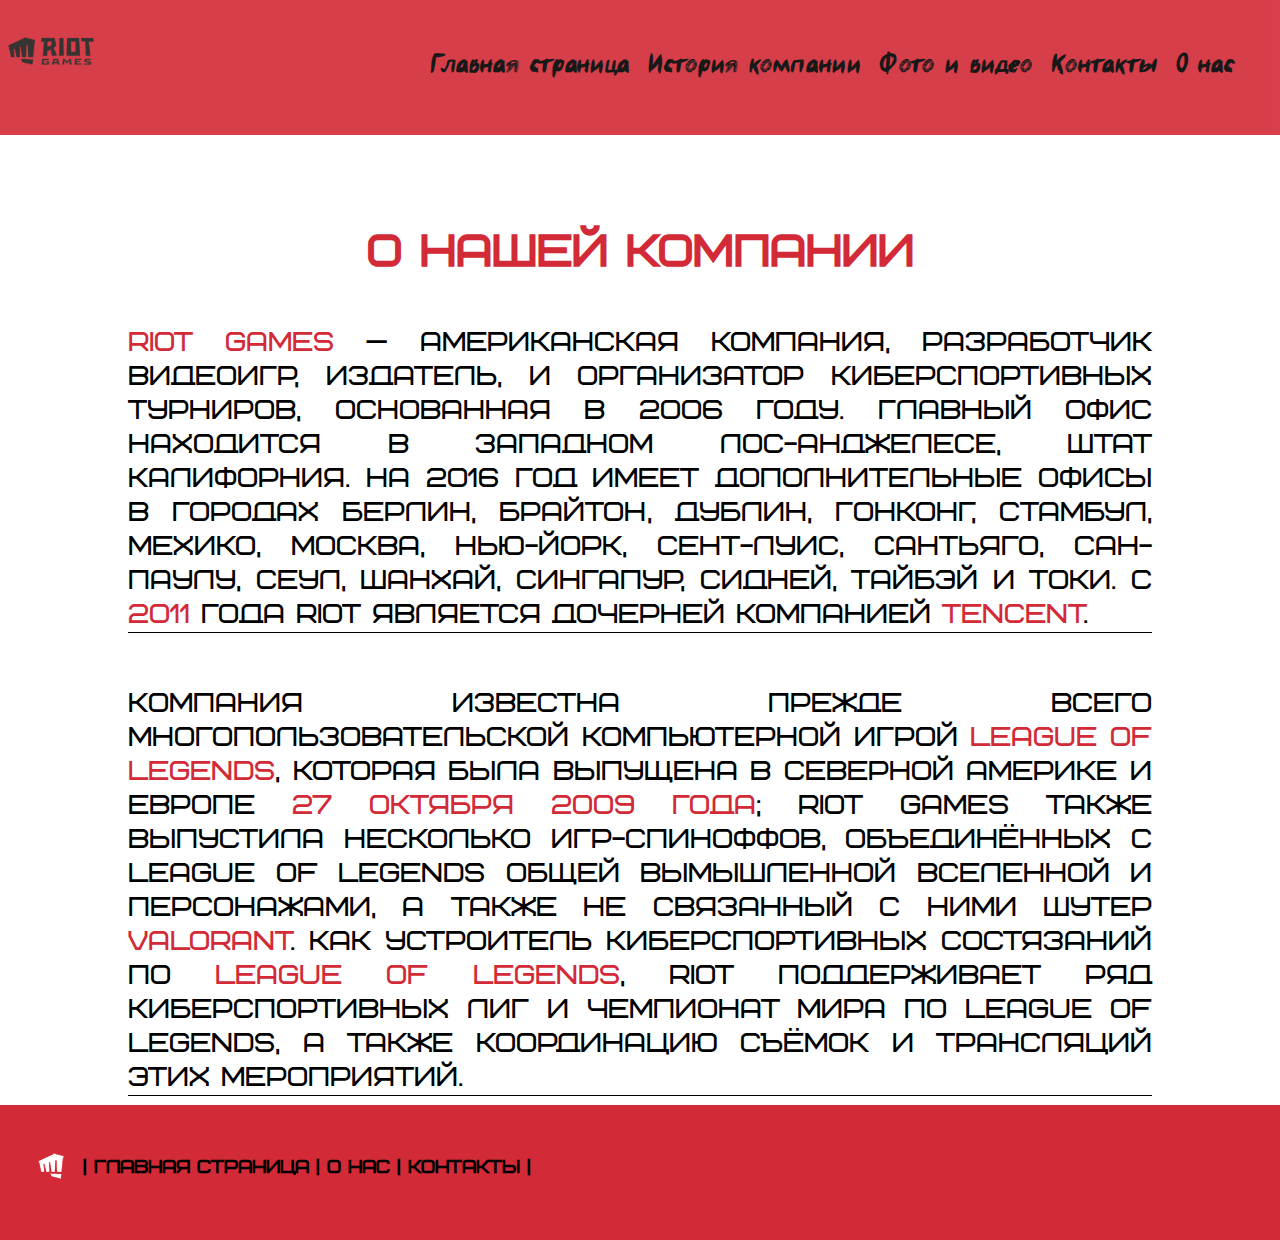
<file: День 3/pages/abouts.html>
<!DOCTYPE html>
<html lang="en">
  <head>
    <meta charset="UTF-8" />
    <meta http-equiv="X-UA-Compatible" content="IE=edge" />
    <meta name="viewport" content="width=device-width, initial-scale=1.0" />
    <link rel="stylesheet" type="text/css" href="../styles/main.css" />
    <!--Эта ссылка отвечает за присоединение библиотеки стилей, отсюда иконки брал "fb fa-Linkendin" например-->
    <link
      rel="stylesheet"
      href="https://cdnjs.cloudflare.com/ajax/libs/font-awesome/5.15.3/css/all.min.css"
      integrity="sha512-iBBXm8fW90+nuLcSKlbmrPcLa0OT92xO1BIsZ+ywDWZCvqsWgccV3gFoRBv0z+8dLJgyAHIhR35VZc2oM/gI1w=="
      crossorigin="anonymous"
      referrerpolicy="no-referrer"
    />
    
    <title>Document</title>
  </head>
  <body>
    <!--Тут меню делал-->
    <nav class="header">
      <!--Вместо лого тут кнопка, а её фоном уже выставлено лого-->
      <button></button>
      <div class="menu">
        <a href="../index.html">Главная страница</a>
        <a href="./history.html">История компании</a>
        <a href="./photos.html">Фото и видео</a>
        <a href="./contacts.html"> Контакты</a>
        <a href="./abouts.html">О нас</a>
      </div>
    </nav>
    <!--Блок с контентом-->
    <div class="content">
      <h1>О нашей компании</h1>
      <p>
        <span style="color: #d22a37">Riot Games</span> — американская компания, разработчик видеоигр, издатель, и
        организатор киберспортивных турниров, основанная в 2006 году. Главный офис
        находится в Западном Лос-Анджелесе, штат Калифорния. На 2016 год имеет
        дополнительные офисы в городах Берлин, Брайтон, Дублин, Гонконг, Стамбул,
        Мехико, Москва, Нью-Йорк, Сент-Луис, Сантьяго, Сан-Паулу, Сеул, Шанхай,
        Сингапур, Сидней, Тайбэй и Токи. С <span style="color: #d22a37">2011</span> года Riot является дочерней компанией
        <span style="color: #d22a37">Tencent</span>.
      </p>
      
      <p>
        Компания известна прежде всего многопользовательской компьютерной игрой <span style="color: #d22a37">League
        of Legends</span>, которая была выпущена в Северной Америке и Европе <span style="color: #d22a37">27 октября 2009
        года</span>; Riot Games также выпустила несколько игр-спиноффов, объединённых с
        League of Legends общей вымышленной вселенной и персонажами, а также не
        связанный с ними шутер <span style="color: #d22a37">Valorant</span>. Как устроитель киберспортивных состязаний по
        <span style="color: #d22a37">League of Legends</span>, Riot поддерживает ряд киберспортивных лиг и Чемпионат мира
        по League of Legends, а также координацию съёмок и трансляций этих
        мероприятий.
      </p>
    </div>
    <!--Это подвальчик-->
    <footer class="footer-distributed">
      <!--Тут начало кода для правой стороны с иконками-->
      <div class="footer-right">
        <a href="https://twitter.com/riotgames"><i class="fab fa-twitter"></i></a>
        <a href="https://www.linkedin.com/company/riot-games"><i class="fab fa-linkedin"></i></a>
        <a href="https://www.youtube.com/riotgames"><i class="fab fa-youtube"></i></a>
      </div>
<!--А тут начало кода блоком ссылок с левой стороны-->
      <div class="footer-left">
        <p class="footer-links">
          <a href="../index.html"><img src="../images/podvlog.png" /></a>
          <a class="link-1" href="../index.html">Главная страница</a>

          <a href="./pages/abouts.html">О нас</a>          

        <a href="./pages/contacts.html">Контакты</a>  
        </p>
      </div>
    </footer>
  </body>
</html>
</file>
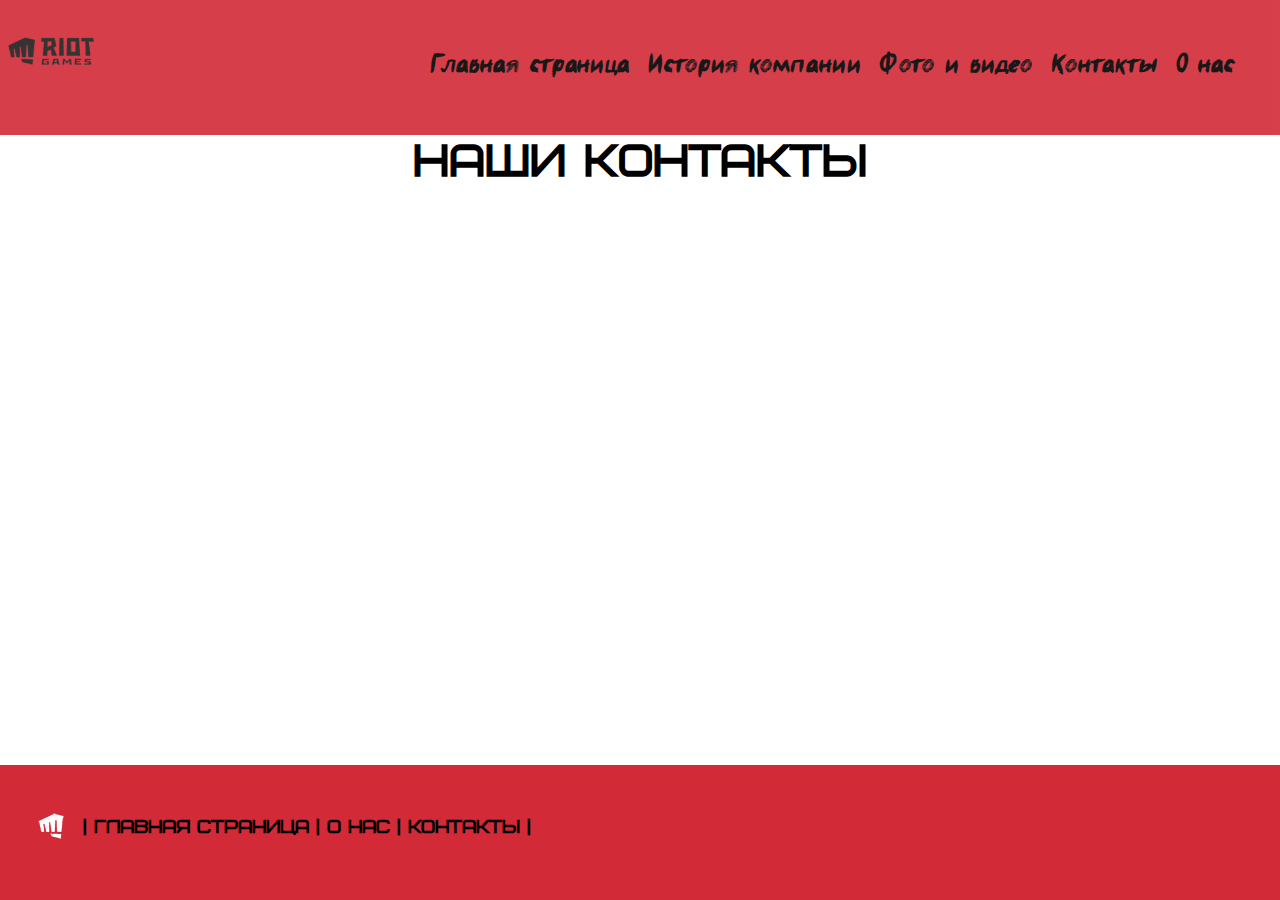
<file: День 3/pages/contacts.html>
<!DOCTYPE html>
<html lang="en">
  <head>
    <meta charset="UTF-8" />
    <meta http-equiv="X-UA-Compatible" content="IE=edge" />
    <meta name="viewport" content="width=device-width, initial-scale=1.0" />
    <link rel="stylesheet" type="text/css" href="../styles/contacts.css" />
    <title>Document</title>
    <link rel="stylesheet" href="https://cdnjs.cloudflare.com/ajax/libs/font-awesome/5.15.3/css/all.min.css" integrity="sha512-iBBXm8fW90+nuLcSKlbmrPcLa0OT92xO1BIsZ+ywDWZCvqsWgccV3gFoRBv0z+8dLJgyAHIhR35VZc2oM/gI1w==" crossorigin="anonymous" referrerpolicy="no-referrer" />

    
  </head>
  <body>
    <nav class="header">
      <button></button>
      <div class="menu">
        <a href="../index.html">Главная страница</a>
        <a href="./history.html">История компании</a>
        <a href="./photos.html">Фото и видео</a>
        <a href="./contacts.html"> Контакты</a>
        <a href="./abouts.html">О нас</a>
      </div>
    </nav>

    <div class="content">      
      <h3>Наши Контакты</h3>
      <div class="container">
        <span><a href="https://twitter.com/riotgames" class="vipad"><i class="fab fa-twitter"></i></a>  <!--иконка твиттера-->      
        </span>
        <span><a href="https://www.linkedin.com/company/riot-games" class="vipad"><i class="fab fa-linkedin"></i></a></span> <!--Иконка линкендина-->
        <span><a href="https://www.youtube.com/riotgames" class="vipad"><i class="fab fa-youtube"></i></a></span> <!--иконка ютуба-->
      </div>
      
    </div>
    <div>
  </div>
    
    </div>
    <footer class="footer-distributed">

      <div class="footer-right">        
        <a href="https://twitter.com/riotgames"><i class="fab fa-twitter"></i></a>
        <a href="https://www.linkedin.com/company/riot-games"><i class="fab fa-linkedin"></i></a>
        <a href="https://www.youtube.com/riotgames"><i class="fab fa-youtube"></i></a>
      </div>

      <div class="footer-left">

        <p class="footer-links">
          <a href="../index.html"><img src="../images/podvlog.png"></a>
          <a class="link-1" href="../index.html">Главная страница</a>       

          <a href="./abouts.html">О нас</a>          

          <a href="./contacts.html">Контакты</a>
        </p>
      </div>

    </footer>
  </body>
</html>



























<ul class="social-icons">
    <li><a class="social-icon-twitter" href="#" title="..." target="_blank" rel="noopener"></a></li>
    <li><a class="social-icon-fb" href="#" title="..." target="_blank" rel="noopener"></a></li>
    <li><a class="social-icon-vk" href="#" title="..." target="_blank" rel="noopener"></a></li>
    <li><a class="social-icon-telegram" href="#" title="..." target="_blank" rel="noopener"></a></li>
    <li><a class="social-icon-youtube" href="#" title="..." target="_blank" rel="noopener"></a></li>
  </ul>
</file>
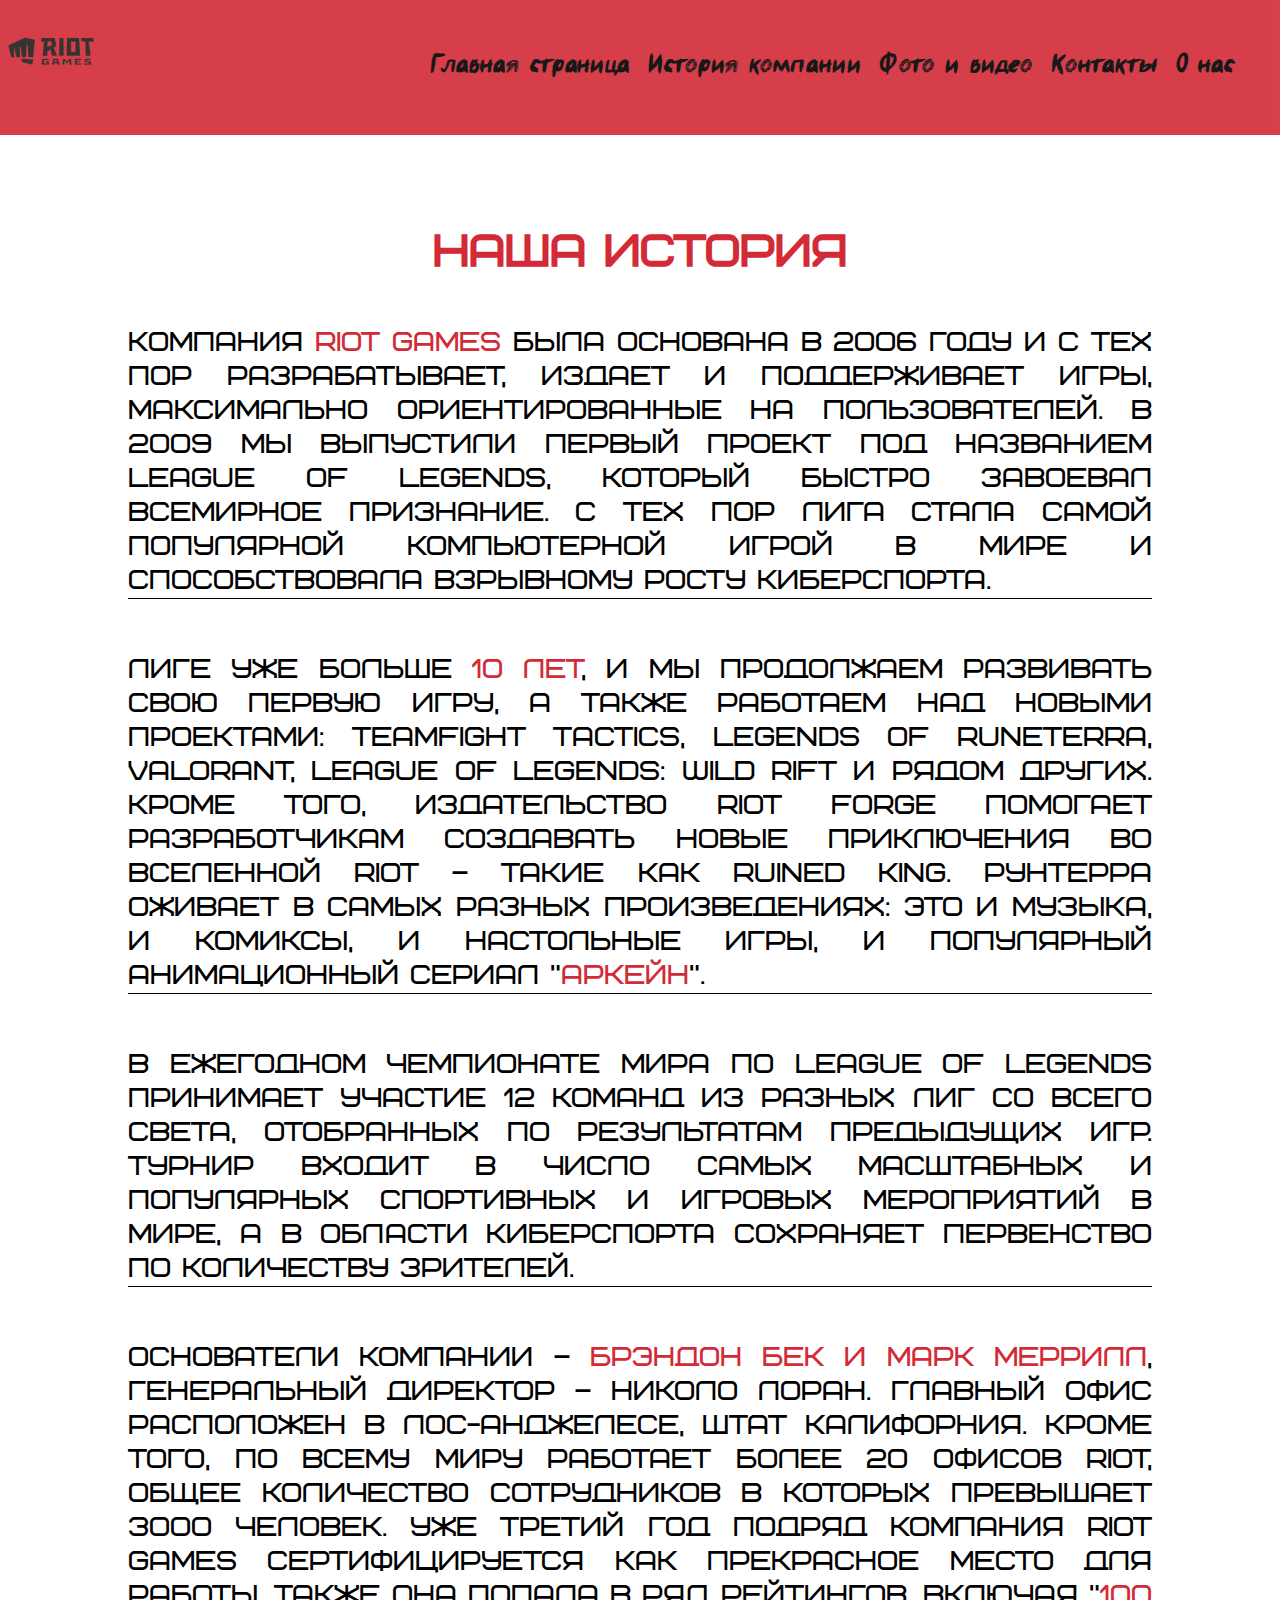
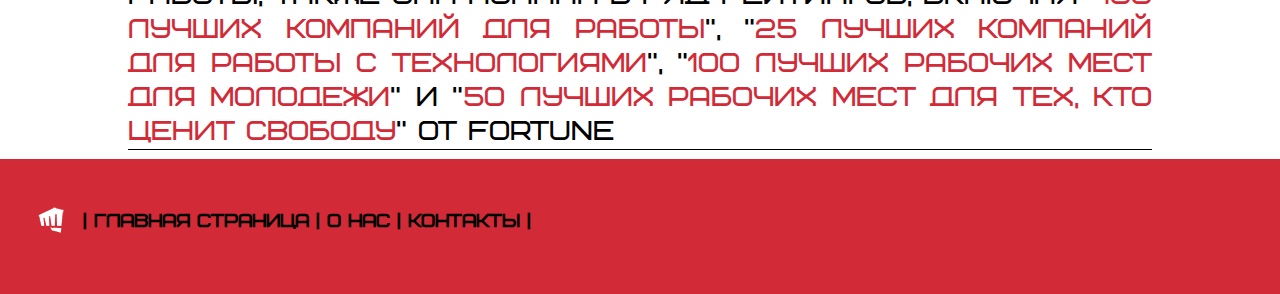
<file: День 3/pages/history.html>
<!DOCTYPE html>
<html lang="en">
  <head>
    <meta charset="UTF-8" />
    <meta http-equiv="X-UA-Compatible" content="IE=edge" />
    <meta name="viewport" content="width=device-width, initial-scale=1.0" />
    <link rel="stylesheet" type="text/css" href="../styles/main.css" />
    <!--Ссылочка для логотипов соц сетей, библиотека кароче-->
    <link rel="stylesheet" href="https://cdnjs.cloudflare.com/ajax/libs/font-awesome/5.15.3/css/all.min.css" integrity="sha512-iBBXm8fW90+nuLcSKlbmrPcLa0OT92xO1BIsZ+ywDWZCvqsWgccV3gFoRBv0z+8dLJgyAHIhR35VZc2oM/gI1w==" crossorigin="anonymous" referrerpolicy="no-referrer" />
    <title>Document</title>
  </head>
  <body>
    <nav class="header">
      <button></button>
      <div class="menu">
        <a href="../index.html">Главная страница</a>
        <a href="./history.html">История компании</a>
        <a href="./photos.html">Фото и видео</a>
        <a href="./contacts.html"> Контакты</a>
        <a href="./abouts.html">О нас</a>
      </div>
    </nav>
    <div class="content">
      <h1>Наша История</h1>
      <p>
        Компания <span style="color: #d22a37">Riot Games</span> была основана в 2006 году и с тех пор разрабатывает,
        издает и поддерживает игры, максимально ориентированные на
        пользователей. В 2009 мы выпустили первый проект под названием League of
        Legends, который быстро завоевал всемирное признание. С тех пор Лига
        стала самой популярной компьютерной игрой в мире и способствовала
        взрывному росту киберспорта.
      </p>

      <p>
        Лиге уже больше <span style="color: #d22a37">10 лет</span>, и мы
        продолжаем развивать свою первую игру, а также работаем над новыми
        проектами: Teamfight Tactics, Legends of Runeterra, VALORANT, League of
        Legends: Wild Rift и рядом других. Кроме того, издательство Riot Forge
        помогает разработчикам создавать новые приключения во вселенной Riot –
        такие как Ruined King. Рунтерра оживает в самых разных произведениях:
        это и музыка, и комиксы, и настольные игры, и популярный анимационный
        сериал "<span style="color: #d22a37">Аркейн</span>".
      </p>

      <p>
        В ежегодном Чемпионате мира по League of Legends принимает участие 12
        команд из разных лиг со всего света, отобранных по результатам
        предыдущих игр. Турнир входит в число самых масштабных и популярных
        спортивных и игровых мероприятий в мире, а в области киберспорта
        сохраняет первенство по количеству зрителей.
      </p>

      <p>
        Основатели компании –
        <span style="color: #d22a37">Брэндон Бек и Марк Меррилл</span>, <!--спаном я цветом текст конкретный выделял-->
        генеральный директор – Николо Лоран. Главный офис расположен в
        Лос-Анджелесе, штат Калифорния. Кроме того, по всему миру работает более
        20 офисов Riot, общее количество сотрудников в которых превышает 3000
        человек. Уже третий год подряд компания Riot Games сертифицируется как
        прекрасное место для работы, также она попала в ряд рейтингов, включая
        "<span style="color: #d22a37">100 лучших компаний для работы</span>",
        "<span style="color: #d22a37"
          >25 лучших компаний для работы с технологиями</span
        >", "<span style="color: #d22a37"
          >100 лучших рабочих мест для молодежи</span
        >" и "<span style="color: #d22a37"
          >50 лучших рабочих мест для тех, кто ценит свободу</span
        >" от Fortune
      </p>
    </div>
    <footer class="footer-distributed"> <!--подвал-->

      <div class="footer-right">        <!--правая часть подвала c иконками соц сетей-->
        <a href="https://twitter.com/riotgames"><i class="fab fa-twitter"></i></a>
        <a href="https://www.linkedin.com/company/riot-games"><i class="fab fa-linkedin"></i></a>
        <a href="https://www.youtube.com/riotgames"><i class="fab fa-youtube"></i></a>
      </div>

      <div class="footer-left"> <!--левая часть подвала с ссылками-->

        <p class="footer-links">
          <a href="../index.html"><img src="../images/podvlog.png"></a>
          <a class="link-1" href="../index.html">Главная страница</a>       

          <a href="../pages/abouts.html">О нас</a>          

          <a href="../pages/contacts.html">Контакты</a>
        </p>
      </div>

    </footer>
  </body>
</html>
</file>
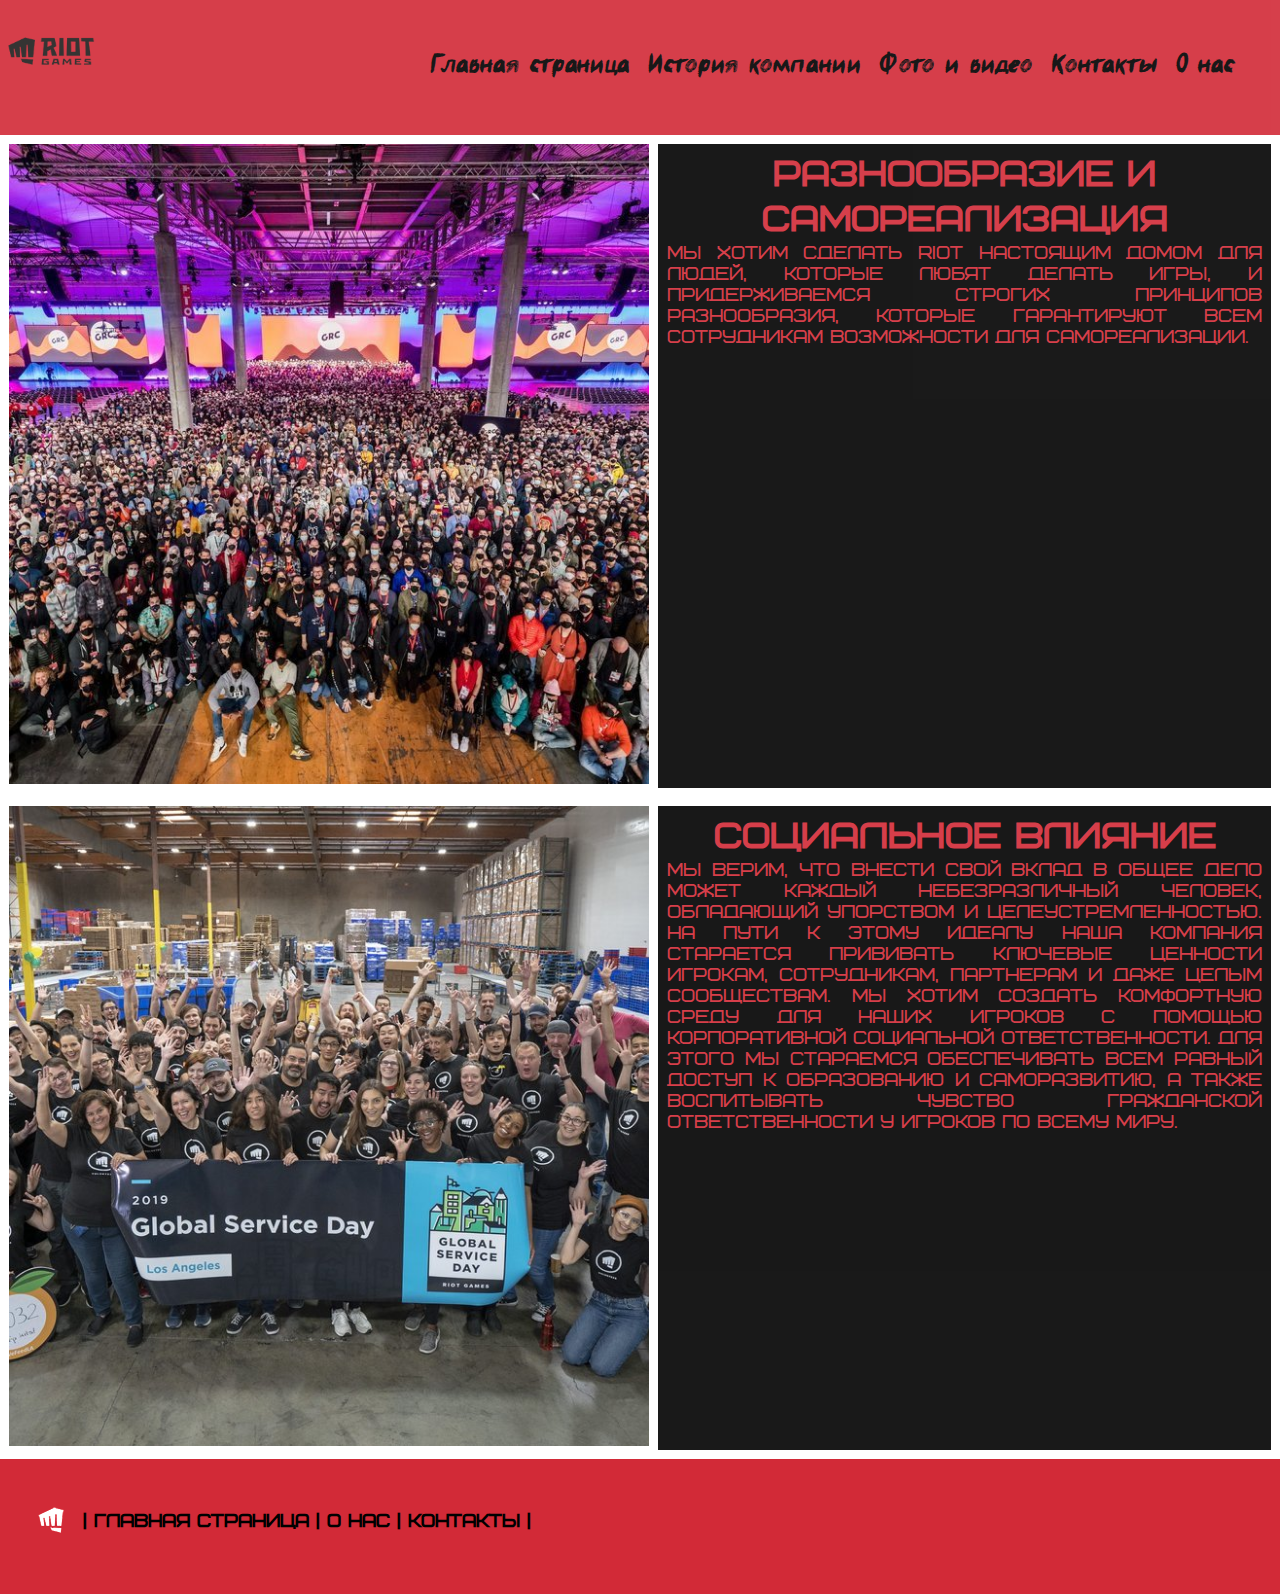
<file: День 3/pages/photos.html>
<!DOCTYPE html>
<html lang="en">
  <head>
    <meta charset="UTF-8" />
    <meta http-equiv="X-UA-Compatible" content="IE=edge" />
    <meta name="viewport" content="width=device-width, initial-scale=1.0" />
    <link rel="stylesheet" type="text/css" href="../styles/photos.css" />
    <title>Document</title>
    <link rel="stylesheet" href="https://cdnjs.cloudflare.com/ajax/libs/font-awesome/5.15.3/css/all.min.css" integrity="sha512-iBBXm8fW90+nuLcSKlbmrPcLa0OT92xO1BIsZ+ywDWZCvqsWgccV3gFoRBv0z+8dLJgyAHIhR35VZc2oM/gI1w==" crossorigin="anonymous" referrerpolicy="no-referrer" />
  </head>
  <body>
    <nav class="header">
      <button></button>
      <div class="menu">
        <a href="../index.html">Главная страница</a>
        <a href="./history.html">История компании</a>
        <a href="./photos.html">Фото и видео</a>
        <a href="./contacts.html"> Контакты</a>
        <a href="./abouts.html">О нас</a>
      </div>
    </nav>
    <div class="lol">
      <div class="pict">
        <img src="../images/riots.jpeg" alt="" />
      </div>
      <div class="lolv">
        <h1>Разнообразие и самореализация</h1>
        <p>
          Мы хотим сделать Riot настоящим домом для людей, которые любят делать
          игры, и придерживаемся строгих принципов разнообразия, которые
          гарантируют всем сотрудникам возможности для самореализации.
        </p>
        <!--первое видео с ютуба вставил-->
        <iframe 
          class="vid1"
          width="560"
          height="315"
          src="https://www.youtube.com/embed/b7BLtQHYY7g"
          title="YouTube video player"
          frameborder="0"
          allow="accelerometer; autoplay; clipboard-write; encrypted-media; gyroscope; picture-in-picture"
          allowfullscreen
        ></iframe>
      </div>
    </div>
    <div class="val">
      <div class="pict">
        <img src="../images/riots2.jpg" alt="" />
      </div>
      <div class="valv">
        <h1>Социальное влияние</h1>
        <p>
          Мы верим, что внести свой вклад в общее дело может каждый
          небезразличный человек, обладающий упорством и целеустремленностью. На
          пути к этому идеалу наша компания старается прививать ключевые
          ценности игрокам, сотрудникам, партнерам и даже целым сообществам. Мы
          хотим создать комфортную среду для наших игроков с помощью
          корпоративной социальной ответственности. Для этого мы стараемся
          обеспечивать всем равный доступ к образованию и саморазвитию, а также
          воспитывать чувство гражданской ответственности у игроков по всему
          миру.
        </p>
        <!--тут второе видео-->
        <iframe
        class="vid2"
          width="560"
          height="315"
          src="https://www.youtube.com/embed/WRf9tnWk2sg"
          title="YouTube video player"
          frameborder="0"
          allow="accelerometer; autoplay; clipboard-write; encrypted-media; gyroscope; picture-in-picture"
          allowfullscreen
        ></iframe>
      </div>
    </div>
    <footer class="footer-distributed"> <!--это подвал-->
   
         <div class="footer-right">        <!--правая часть с иконками соц сетей-->
           <a href="https://twitter.com/riotgames"><i class="fab fa-twitter"></i></a>
           <a href="https://www.linkedin.com/company/riot-games"><i class="fab fa-linkedin"></i></a>
           <a href="https://www.youtube.com/riotgames"><i class="fab fa-youtube"></i></a>
         </div>
   
         <div class="footer-left"> <!--левая часть с ссылками-->
   
           <p class="footer-links">
             <a href="../index.html"><img src="../images/podvlog.png"></a>
             <a class="link-1" href="#">Главная страница</a>       
   
             <a href="./abouts.html">О нас</a>          
   
             <a href="./contacts.html">Контакты</a>
           </p>
         </div>
   
       </footer>
  </body>
</html>
</file>
<file: День 3/styles/main.css>
* { /*обнуление отступов у всей страницы*/
  padding: 0;
  margin: 0;
}

@font-face { /*привязал два шрифта*/
  font-family: "beer";
  src: url("../fonts/beer\ money.ttf");
}

@font-face {
  font-family: "bicubik";
  src: url("../fonts/Bicubik.OTF");
}

footer { /*стиль для блока с подвалом*/
  background-color: #d22a37;
  width: 100%;
  height: 10vh;
  margin: 0 auto;
} 
.parallax .bg_one, /*настраивал блок с паралаксом, чтобы две картинки при скролле - прокруте страницы, накладывались друг на друга*/
.bg_two {
  z-index: -1;
  position: relative;
  height: 100vh;
  background-attachment: fixed;
  background-position: top center;
  background-size: cover;
}

.parallax .bg_one { /*первый фон*/
  z-index: 0;
  background-image: url(../images/lolbg.jpg);
}
.parallax .bg_two { /*второй фон*/
  z-index: 0;
  background-image: url(../images/val.jpeg);
}


.lol,
.val { /*расположение блоков на странице*/
  display: flex;
  flex-direction: row;
}

.lol .pict { /*ширина блока с картинкой*/
  width: 30%;
  position: relative;
}

.lol .pict img { /*ширина картинки относительно блока*/
  width: 30vw;
  margin-top: 8vh;
  padding-left: 1vw;
  position: relative;
}

.lolv { /*блок с видео*/
  margin-top: 10vh;
  padding-right: 0;
  position: relative;
  float: right;
  display: flex;
  flex-direction: row;
  width: 70%;
}

.lolv video { /*само видео*/
  height: fit-content; /*это чтобы блок под размеры видоса подравнялся*/
  margin-top: 10vh;
  margin-left: 2vw;
  position: relative;
  float: right;
  display: flex;
  flex-direction: row;
  width: 60vw;
  box-shadow: 0 0px 12px rgba(151, 7, 7, 0.7), 0 0px 20px rgba(0, 0, 0, 0.2); /*тень у блока с видео*/
}

.val .pict img { /*картинка у нижнего блока*/
  width: 28vw;
  margin-top: 5vh;
  padding-left: 1vw;
  position: relative;
}

.valv { /*блок второй снизу*/
  margin-top: 10vh;
  padding-right: 0;
  position: relative;
  float: right;
  display: flex;
  width: 70%;
}

.valv video { /*блок с видосом снизу*/
  height: fit-content;
  margin-top: 14vh;
  margin-left: 2vw;
  position: relative;
  float: right;
  display: flex;
  width: 90%;
  overflow: hidden;
  box-shadow: 0 0px 12px rgba(151, 7, 7, 0.7), 0 0px 20px rgba(0, 0, 0, 0.2); /*тень для блока с видео*/
}

.zag h1 { /*стиль для заголовка*/
  background: none;
  z-index: 10000;
  font-size: 5vh;
  font-family: "bicubik";
  text-align: center;
  color: #d22a37;
}

.header { /*стиль для блока шапки*/
  z-index: 1;
  width: 100%;
  height: 15vh;
  font-family: "beer";
  background-color: #d22a37;
  opacity: 0.9;
}

.menu { /*тут расположение объектов в меню настраивал*/
  display: flex;
  flex-direction: row;
  list-style: none;
  margin: 0;
  padding: 0;
  float: right;
}

.content h1 { /*стиль для заголовка в блоке content*/
  font-size: 5vh;
  margin-top: 10vh;
  font-family: "bicubik";
  text-align: center;
  color: #d22a37;
}

.content h1:hover { /*смена цвета при наведении на заголовок*/
  color: black;
}

.content p { /*стиль для текста*/
  border-bottom: 1px solid black;
  margin-bottom: 1vh;
  margin-left: 10%;
  max-width: 80%;
  padding-top: 5vh;
  align-items: center;
  font-family: "bicubik";
  text-align: justify;
  font-size: 3vh;
}

.menu a { /*стиль для ссылок в меню*/
  text-decoration: none; /*убрал подчеркивание ссылок*/
  display: block;
  position: relative;
  line-height: 6.1vh;
  padding-left: 2vh;
  right: 5vh;
  font-size: 3vh;
  letter-spacing: 0.1vh;
  font-family: "beer";
  font-weight: bold;
  color: black;
  transition: 0.3s linear; /*плавность анимации смены цвета*/
  top: 4vh;
}
.menu a:hover { /*при наведении на ссылку смена цвета*/
  color: white;
}

button { /*стиль для кнопки*/
  cursor: pointer;
  background-image: url("../images/logo.png");
  background-size: contain;
  background-repeat: no-repeat;
  padding-top: -15vh;
  width: 8vw;
  height: 15vh;
  border: none;
  background-color: #d22a37;
}

footer { /*стиль для блока подвала*/
  background-color: #d22a37;
  width: 100%;
  height: 15vh;
  bottom: 0;
  position: relative;
  margin: 0 auto;
}
@import url("https://maxcdn.bootstrapcdn.com/font-awesome/4.7.0/css/font-awesome.min.css"); /*библиотека стилей, отсюда иконки соц сетей брал*/

.footer-distributed { /*блок подвала*/
  background-color: #d22a37;
  box-sizing: border-box;
  width: 100%;
  position: relative;
  text-align: left;
  padding: 4vh 2vw;
}


.footer-distributed p.footer-links { 
  font-size: 18px;
  font-weight: bold;
  color: black;
  font-family: "bicubik";
  margin: 0 0 10px;
  padding: 0;
  transition: ease 0.5s;
}

.footer-distributed p.footer-links a { /*стиль ссылок*/
  display: inline-block;
  line-height: 1.8;
  text-decoration: none;
  color: inherit;
  transition: ease 0.5s;
}

.footer-distributed p.footer-links a::after { /*полосочка после текста ссылки*/
  content: " |";
}

.footer-distributed p.footer-links a:hover { /*смена цвета ссылок при наведении*/
  color: white;
}

.footer-distributed .footer-right { /*расположение для блока с иконками*/
  float: right;
}

.footer-distributed .footer-right a { /*стиль ссылок*/
  display: inline-block;
  width: 3.5vw;
  height: 3.5vh;
  font-size: 4vh;
  color: #ffffff;
  text-align: center;
  margin-left: 3px;
  transition: all 0.25s;
}

.footer-distributed .footer-left img { /*подравнял логотип в подвале*/
  margin-bottom: -2vh;
}

.footer-distributed .footer-right a:hover { /*при наведении меняется масштаб(scale) иконок соц сетей в подвале и они увеличиваются*/
  transform: scale(1.1);
  -webkit-transform: scale(1.1);
}
</file>
<file: День 3/styles/contacts.css>
* { /*обнулил отступы у всего*/
  padding: 0;
  margin: 0;
}

@font-face { /*привязал шрифт*/
  font-family: "beer";
  src: url("../fonts/beer\ money.ttf");
}

@font-face {
  font-family: "bicubik";
  src: url("../fonts/Bicubik.OTF");
}

@import url("https://maxcdn.bootstrapcdn.com/font-awesome/4.7.0/css/font-awesome.min.css"); /*иконки соцсетей отсюда брал*/


.menu { /*тут направление блоков в меню настраивал*/
  display: flex;
  flex-direction: row;
  align-items: center;
  margin: 0;
  padding: 0;
  float: right;
}
.header { /*с блоком шапки работал*/
  z-index: 1;
  width: 100%;
  height: 15vh;
  font-family: "beer";
  background-color: #d22a37;
  opacity: 0.9;
}
.menu a { /*стили для ссылок в меню*/
  text-decoration: none;
  display: block;
  position: relative;
  line-height: 6.1vh;
  padding-left: 2vh;
  right: 5vh;
  font-size: 3vh;
  letter-spacing: 0.1vh;
  font-family: "beer";
  font-weight: bold;
  color: black;
  transition: 0.3s linear;
  top: 4vh;
}

button { /*рисовал кнопку*/
  cursor: pointer;
  background-image: url("../images/logo.png");
  background-size: contain;
  background-repeat: no-repeat;
  padding-top: -15vh;
  width: 8vw;
  height: 15vh;
  border: none;
  background-color: #d22a37;
}
.menu a:hover { /*при наведении цвет менял*/
  color: white;
}
.content > h3 {
  font-size: 5vh;
  text-align: center;
  font-family: "bicubik";
}

.content {
  position: absolute;
  width: 100%;
  margin: 0 auto;
}

.container {
  line-height: 22vh;
  align-items: center;
  display: flex;
  flex-direction: column;
  font-size: 9vh;
}

/*ниже начинается работа с стилями у подвала*/


footer { /*стиль для блока подвала*/
  background-color: #d22a37;
  width: 100%;
  height: 15vh;
  bottom: 0;
  position: relative;
  margin: 0 auto;
}

.footer-distributed { /*через класс обратился уже к подвалу*/
  background-color: #d22a37;
  box-sizing: border-box;
  width: 100%;
  position: absolute;
  text-align: left;
  padding: 4vh 2vw;
}

.footer-distributed p.footer-links { /*Тут к ссылкам делал оформление*/
  font-size: 18px;
  font-weight: bold;
  color: black;
  font-family: "bicubik";
  margin: 0 0 10px;
  padding: 0;
  transition: ease 0.5s; /*добавил плавности*/
}

.footer-distributed p.footer-links a { 
  display: inline-block;
  line-height: 1.8; /*высоту линии задал*/
  text-decoration: none;
  color: inherit;
  transition: ease 0.5s; /*плавность*/
}

.footer-distributed p.footer-links a::after {
  content: " |"; /*тут к ссылкам добавил вертикальную полосочку после текста*/
}

.footer-distributed p.footer-links a:hover {
  color: white; /*при наведении текст меняется*/
}

.footer-distributed .footer-right { /*это обращение к блоку с иконками*/
  float: right; /*контент прилип к правой стороне блока*/
}

.footer-distributed .footer-right a { /*оформление иконок как ссылок*/
  display: inline-block;
  width: 3.5vw;
  height: 3.5vh;
  font-size: 4vh;
  color: #ffffff;
  text-align: center;
  margin-left: 3px;
  transition: all 0.25s;
}

.footer-distributed .footer-left img { /*тут я логотип в подвале выравнивал*/
  margin-bottom: -2vh;
}

.footer-distributed .footer-right a:hover { /*при наведении иконки соц сетей увеличиваются по величине scale - т.е масштаб иконки меняется*/
  transform: scale(1.1); 
  -webkit-transform: scale(1.1);
}
</file>
<file: День 3/styles/photos.css>
* {
  padding: 0;
  margin: 0;
}

.vid1 {
  position: absolute;
  top: 30vh;
}
.vid2 {
  position: absolute;
  top: 40vh;
}

@font-face {
  font-family: "beer";
  src: url("../fonts/beer\ money.ttf");
}

@font-face {
  font-family: "bicubik";
  src: url("../fonts/Bicubik.OTF");
}

.head li,
.head img {
  justify-content: center;
  align-items: center;
  float: left;
  display: flex;
}

.content {
  position: relative;
}

.lolv h1,
.valv h1 {
  text-align: center;
}

.lol,
.val {
  display: flex;
  flex-direction: row;
}

.pict img {
  width: 50vw;
}

.lol,
.val {
  padding: 1vh 1vh 1vh 1vh;

  position: relative;
}

.lolv,
.valv {
  padding: 1vh 1vh 1vh 1vh;
  font-family: "bicubik";
  position: relative;
  float: right;
  display: flex;
  flex-direction: column;
  width: 50%;
  text-align: justify;
  align-items: center;
  color: #d22a37;
  font-size: 2vh;
}

.lolv,
.valv {
  margin-left: 1vh;
  background-color: black;
  opacity: 0.9;
}

.menu li img {
  display: none;
}

.menu {
  /*расположение блоков в меню*/
  display: flex;
  flex-direction: row;
  align-items: center;
}

.header {
  z-index: 1;
  width: 100%;
  height: 15vh;
  font-family: "beer";
  background-color: #d22a37;
  opacity: 0.9;
}

.logo img {
  width: 15vh;
  position: relative;
  left: 5vh;
}
.menu {
  display: flex;
  flex-direction: row;
  list-style: none;
  margin: 0;
  padding: 0;
  float: right;
}

.menu a {
  /*стиль для ссылок в меню*/
  text-decoration: none; /*убрал подчеркивание ссылок*/
  display: block;
  position: relative;
  line-height: 6.1vh;
  padding-left: 2vh;
  right: 5vh;
  font-size: 3vh;
  letter-spacing: 0.1vh;
  font-family: "beer";
  font-weight: bold;
  color: black;
  transition: 0.3s linear; /*плавность анимации смены цвета*/
  top: 4vh;
}

.menu a:hover {
  /*при наведении на ссылку смена цвета*/
  color: white;
}

button {
  /*стиль для кнопки*/
  cursor: pointer;
  background-image: url("../images/logo.png");
  background-size: contain;
  background-repeat: no-repeat;
  padding-top: -15vh;
  width: 8vw;
  height: 15vh;
  border: none;
  background-color: #d22a37;
}

footer {
  /*стиль для блока подвала*/
  background-color: #d22a37;
  width: 100%;
  height: 15vh;
  bottom: 0;
  position: relative;
  margin: 0 auto;
}

@import url("https://maxcdn.bootstrapcdn.com/font-awesome/4.7.0/css/font-awesome.min.css"); /*библиотека стилей, отсюда иконки соц сетей брал*/

.footer-distributed {
  /*блок подвала*/
  background-color: #d22a37;
  box-sizing: border-box;
  width: 100%;
  position: relative;
  text-align: left;
  padding: 4vh 2vw;
}

.footer-distributed p.footer-links {
  font-size: 18px;
  font-weight: bold;
  color: black;
  font-family: "bicubik";
  margin: 0 0 10px;
  padding: 0;
  transition: ease 0.5s;
}

.footer-distributed p.footer-links a {
  /*стиль ссылок*/
  display: inline-block;
  line-height: 1.8;
  text-decoration: none;
  color: inherit;
  transition: ease 0.5s;
}

.footer-distributed p.footer-links a::after {
  /*полосочка после текста ссылки*/
  content: " |";
}

.footer-distributed p.footer-links a:hover {
  /*смена цвета ссылок при наведении*/
  color: white;
}

.footer-distributed .footer-right {
  /*расположение для блока с иконками*/
  float: right;
}

.footer-distributed .footer-right a {
  /*стиль ссылок*/
  display: inline-block;
  width: 3.5vw;
  height: 3.5vh;
  font-size: 4vh;
  color: #ffffff;
  text-align: center;
  margin-left: 3px;
  transition: all 0.25s;
}

.footer-distributed .footer-left img {
  /*подравнял логотип в подвале*/
  margin-bottom: -2vh;
}

.footer-distributed .footer-right a:hover {
  /*при наведении меняется масштаб(scale) иконок соц сетей в подвале и они увеличиваются*/
  transform: scale(1.1);
  -webkit-transform: scale(1.1);
}
</file>
